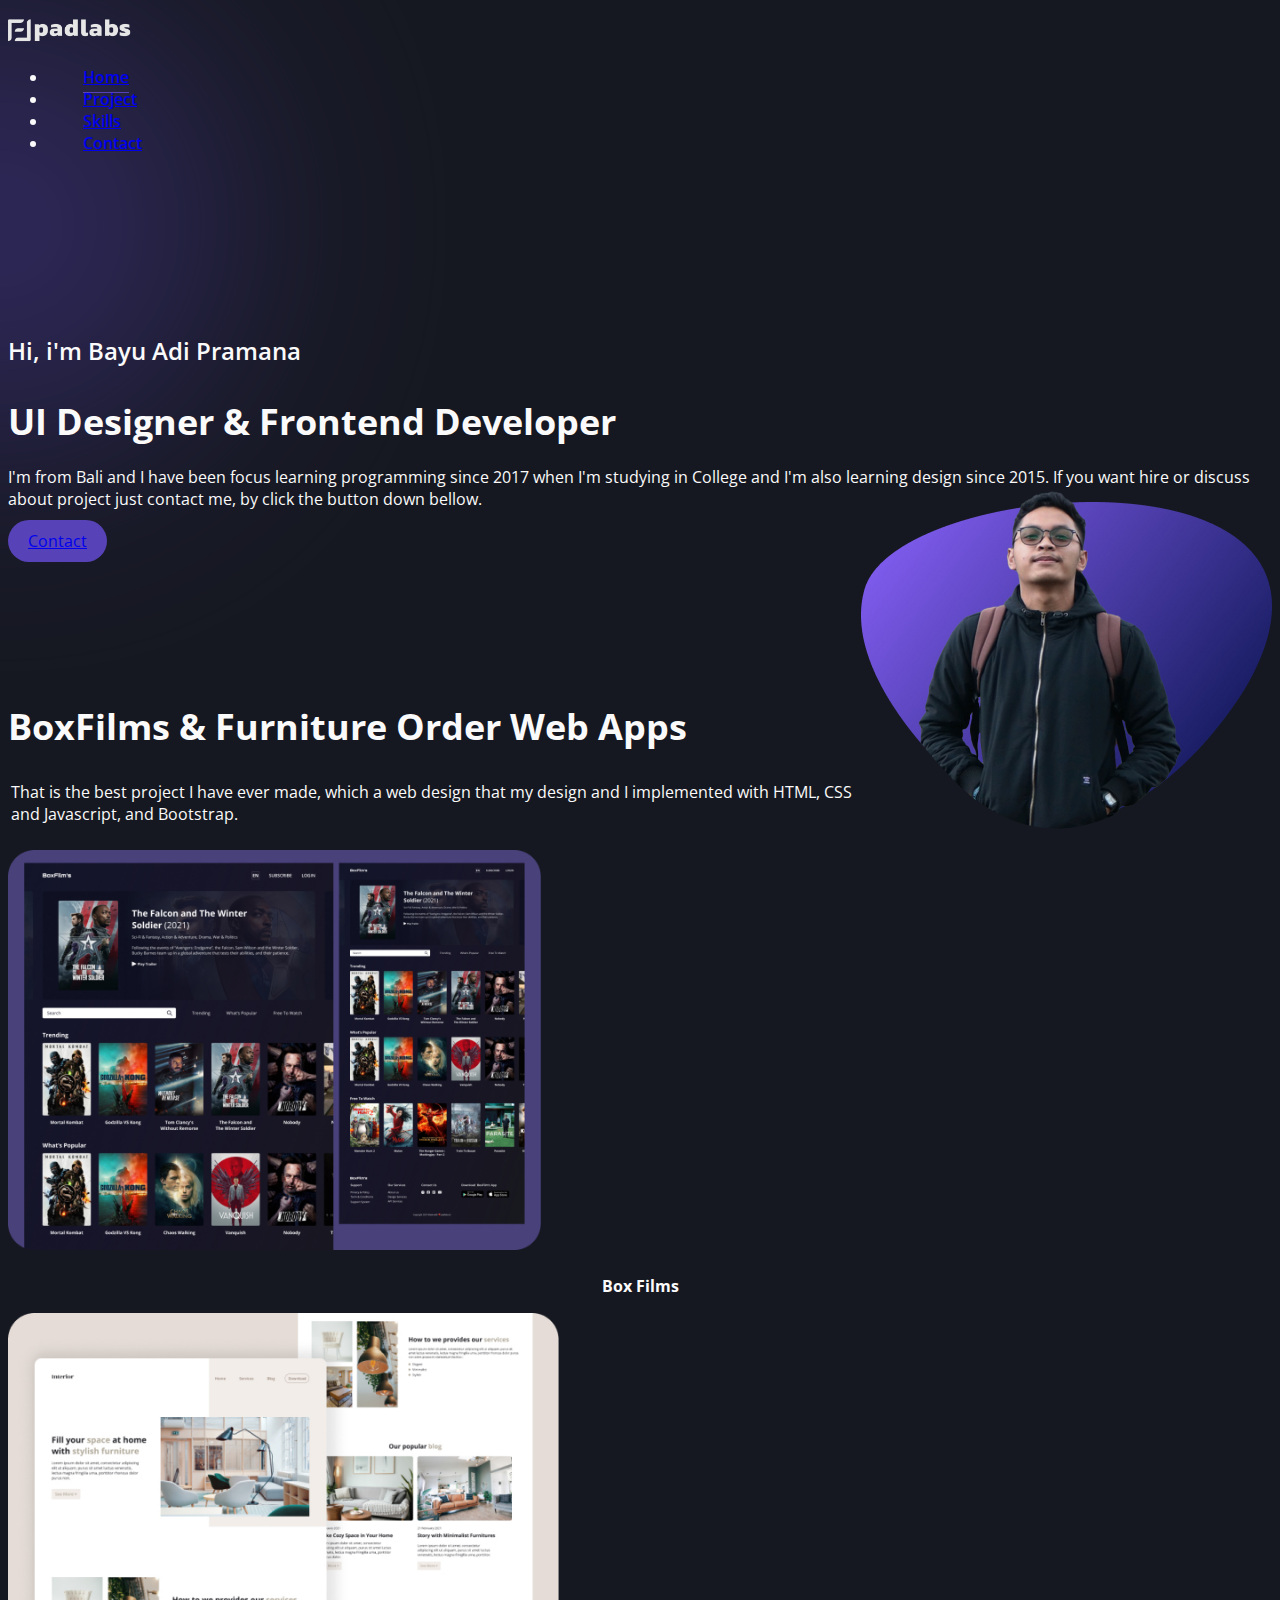
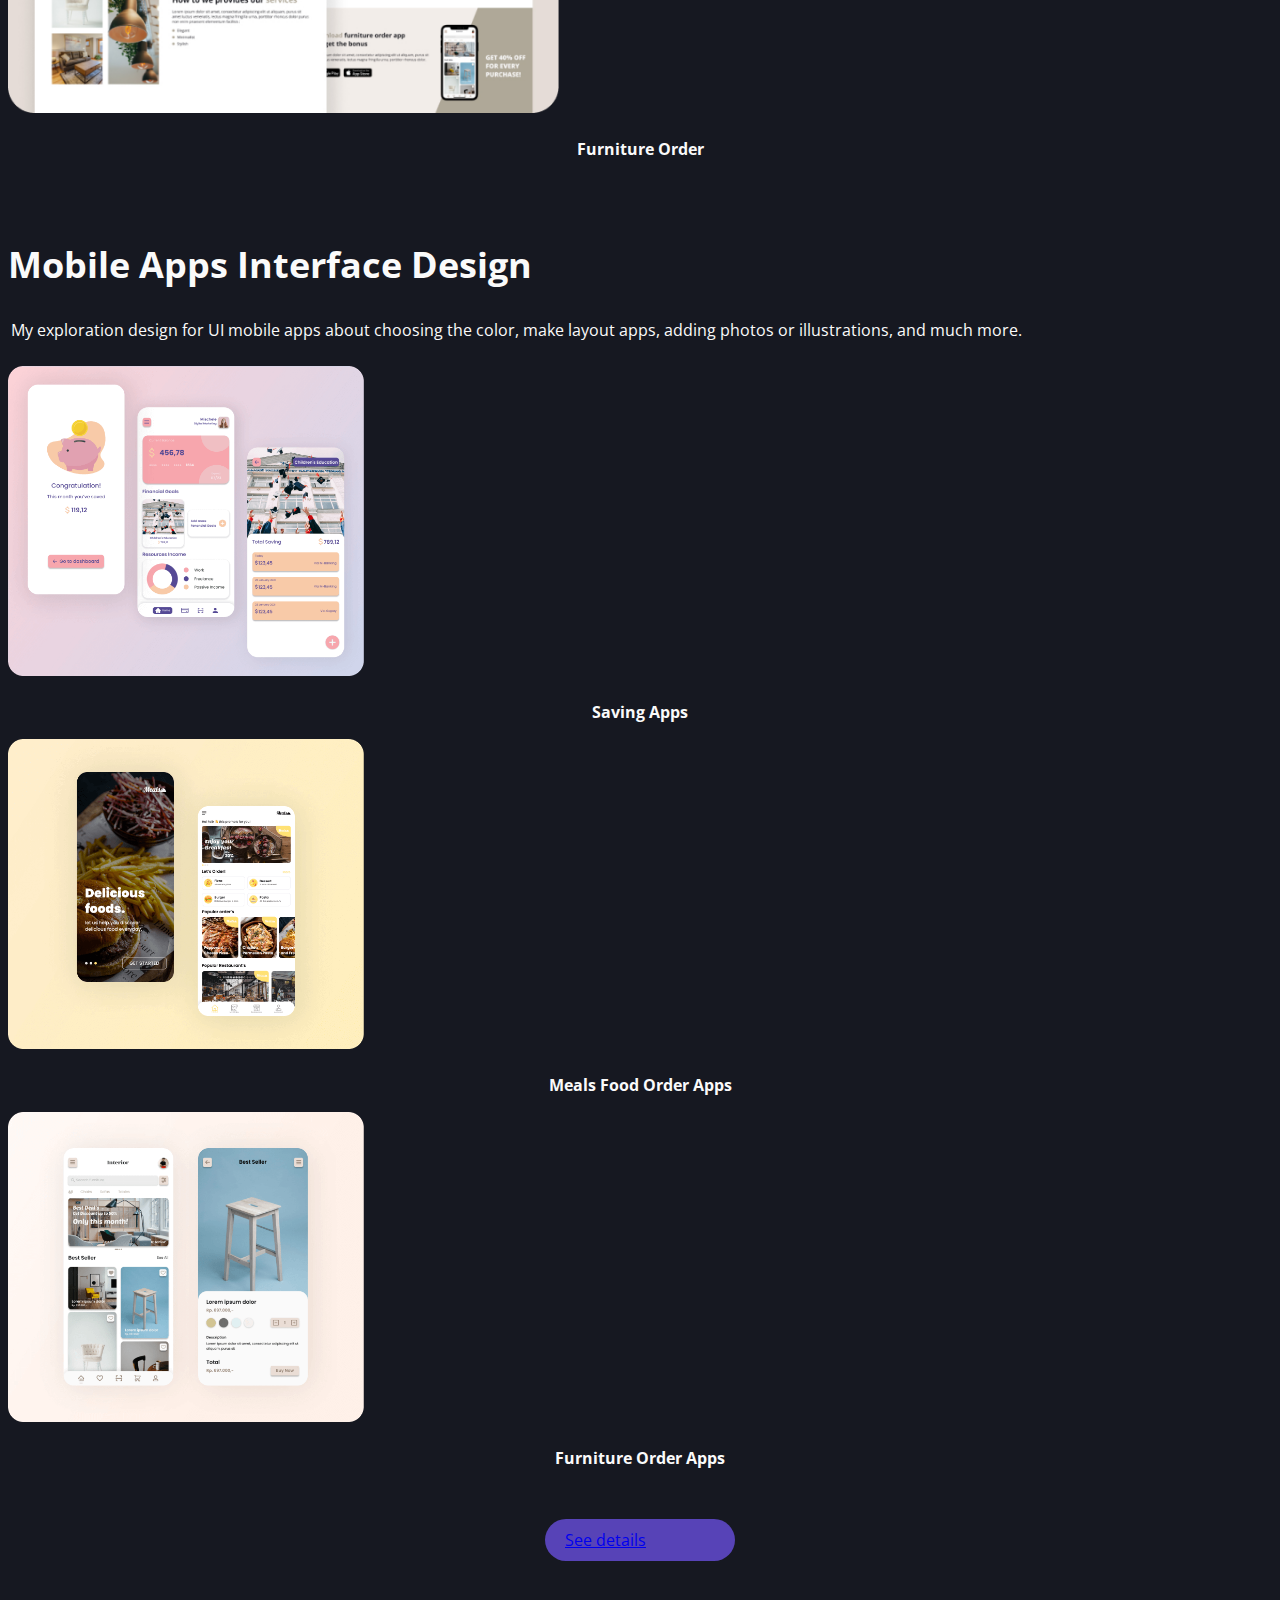
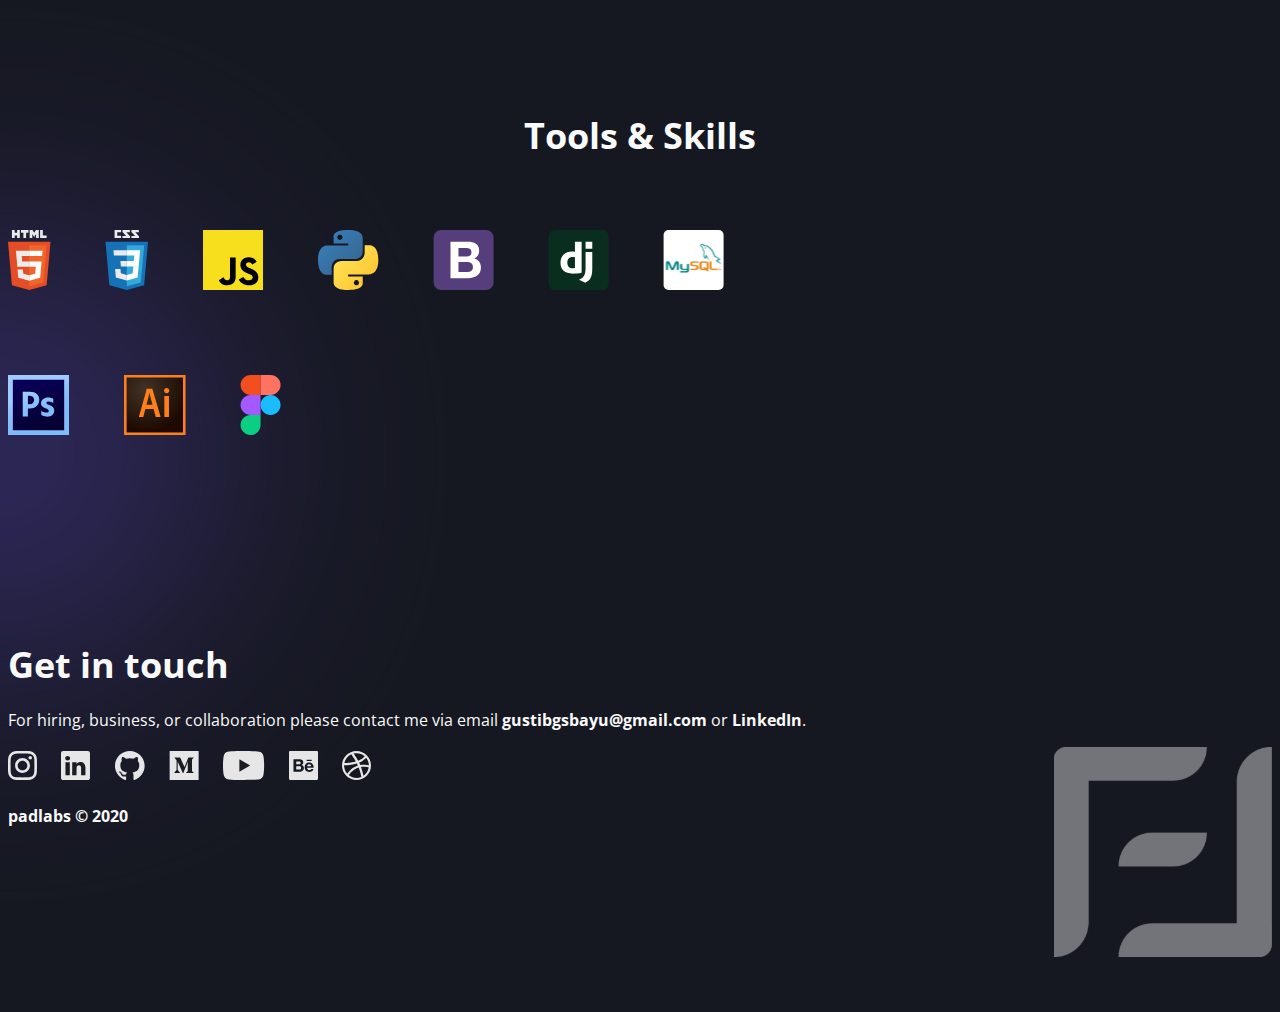
<file: index.html>
<!DOCTYPE html>
<html lang="en">
  <head>
    <!-- Required meta tags -->
    <meta charset="utf-8" />
    <meta name="viewport" content="width=device-width, initial-scale=1" />
    <link rel="shortcut icon" type="image/jpg" href="assets/favicon/logo.jpg" />
    <!-- Bootstrap CSS -->
    <link
      href="https://cdn.jsdelivr.net/npm/bootstrap@5.0.2/dist/css/bootstrap.min.css"
      rel="stylesheet"
      integrity="sha384-EVSTQN3/azprG1Anm3QDgpJLIm9Nao0Yz1ztcQTwFspd3yD65VohhpuuCOmLASjC"
      crossorigin="anonymous"
    />
    <!-- My css -->
    <link rel="stylesheet" href="./css/style.css" />

    <title>padlabs.id</title>
  </head>
  <body>
    <div class="blur"></div>
    <nav class="navbar navbar-expand-lg navbar-dark bg-transparent">
      <div class="container">
        <a class="navbar-brand" href="./"
          ><img
            class="logo img-fluid"
            src="./assets/logo/logopad.png"
            alt="logo"
        /></a>
        <div id="navbarNav">
          <ul class="navbar-nav ms-auto">
            <li class="nav-item">
              <a class="nav-link active" href="./">Home</a>
            </li>
            <li class="nav-item">
              <a class="nav-link" href="./project.html">Project</a>
            </li>
            <li class="nav-item">
              <a class="nav-link" href="./#skills">Skills</a>
            </li>
            <li class="nav-item">
              <a class="nav-link" href="./links.html">Contact</a>
            </li>
          </ul>
        </div>
        <div class="menu-toggle">
          <input type="checkbox" />
          <span></span>
          <span></span>
          <span></span>
        </div>
      </div>
    </nav>
    <div class="container">
      <div class="hero">
        <div class="row flex-column-reverse flex-md-row">
          <div class="col-md-7">
            <h4>Hi, i'm Bayu Adi Pramana</h4>
            <h2>UI Designer & Frontend Developer</h2>
            <p>
              I'm from Bali and I have been focus learning programming since
              2017 when I'm studying in College and I'm also learning design
              since 2015. If you want hire or discuss about project just contact
              me, by click the button down bellow.
            </p>
            <a
              href="mailto:gustibgsbayu@gmail.com"
              class="btn btn-primary contact"
              >Contact</a
            >
          </div>
          <div class="col-md-5">
            <img
              class="hero_img img-fluid"
              src="./assets/hero/hero-bayu.png"
              alt="hero"
            />
          </div>
        </div>
      </div>
      <div class="project" id="project">
        <h2 class="web-project">BoxFilms & Furniture Order Web Apps</h2>
        <p class="project-caption">
          That is the best project I have ever made, which a web design that my
          design and I implemented with HTML, CSS and Javascript, and Bootstrap.
        </p>
        <div class="row">
          <div class="col-md-6">
            <img
              class="boxfilms img-fluid"
              src="./assets/web/boxfilm-web.png"
              alt="boxfilms"
            />
            <p class="web-caption">Box Films</p>
          </div>
          <div class="col-md-6">
            <img
              class="furniture img-fluid"
              src="./assets/web/furniture-web.png"
              alt="furniture"
            />
            <p class="web-caption">Furniture Order</p>
          </div>
        </div>
        <!-- <div class="blur1"></div> -->
        <h2 class="mobile-project">Mobile Apps Interface Design</h2>
        <p class="project-caption">
          My exploration design for UI mobile apps about choosing the color,
          make layout apps, adding photos or illustrations, and much more.
        </p>
        <div class="row">
          <div class="col-md-4">
            <img
              class="saving img-fluid"
              src="./assets/app/saving-app.png"
              alt="saving-app"
            />
            <p class="app-caption">Saving Apps</p>
          </div>
          <div class="col-md-4">
            <img
              class="meals img-fluid"
              src="./assets/app/meals-app.png"
              alt="meals-app"
            />
            <p class="app-caption">Meals Food Order Apps</p>
          </div>
          <div class="col-md-4">
            <img
              class="furniture-app img-fluid"
              src="./assets/app/furniture-app.png"
              alt="furniture-app"
            />
            <p class="app-caption">Furniture Order Apps</p>
          </div>
        </div>
        <a href="https://dribbble.com/Bayuadi" class="btn btn-primary detail"
          >See details</a
        >
      </div>
      <div class="skills" id="skills">
        <h2 class="tools-skills">Tools & Skills</h2>
        <div class="blur2"></div>
        <div class="programming text-center">
          <img src="./assets/icon/html.svg" alt="html" />
          <img src="./assets/icon/css.svg" alt="css" />
          <img src="./assets/icon/javascript.svg" alt="javascript" />
          <img src="./assets/icon/python.svg" alt="python" />
          <img src="./assets/icon/bootstrap.svg" alt="bootstrap" />
          <img src="./assets/icon/django.svg" alt="django" />
          <img class="mysql" src="./assets/icon/mysql.svg" alt="mysql" />
        </div>
        <div class="tools text-center">
          <img src="./assets/icon/photoshop.svg" alt="photoshop" />
          <img src="./assets/icon/illustrator.svg" alt="illustrator" />
          <img class="figma" src="./assets/icon/figma.svg" alt="figma" />
        </div>
      </div>
      <div class="footer">
        <h2>Get in touch</h2>
        <p>
          For hiring, business, or collaboration please contact me via email
          <strong>gustibgsbayu@gmail.com</strong> or <strong>LinkedIn</strong>.
        </p>
        <div class="social-media">
          <a href="https://www.instagram.com/padlabs.id/"
            ><img src="./assets/icon/instagram.svg" alt="instagram"
          /></a>
          <a
            href="https://www.linkedin.com/in/i-gst-bgs-bayu-adi-pramana-068853198/"
            ><img src="./assets/icon/linkedin.svg" alt="linkedin"
          /></a>
          <a href="https://github.com/gustibagusbayu"
            ><img src="./assets/icon/github.svg" alt="github"
          /></a>
          <a href="https://gustibgsbayu.medium.com/"
            ><img src="./assets/icon/medium.svg" alt="medium"
          /></a>
          <a href="https://www.youtube.com/channel/UCKb4EYJ1qFr3PW0NEEwPkuQ"
            ><img src="./assets/icon/youtube.svg" alt="youtube"
          /></a>
          <a href="https://www.behance.net/gustibagusbayu"
            ><img src="./assets/icon/behance.svg" alt="behance"
          /></a>
          <a href="https://dribbble.com/Bayuadi"
            ><img src="./assets/icon/dribbble.svg" alt="dribbble"
          /></a>
        </div>
        <p><strong>padlabs &copy; 2020</strong></p>
        <div class="signed-logo">
          <img src="./assets/logo/logopad.svg" alt="logopad" />
        </div>
      </div>
    </div>

    <script
      src="https://cdn.jsdelivr.net/npm/bootstrap@5.0.2/dist/js/bootstrap.bundle.min.js"
      integrity="sha384-MrcW6ZMFYlzcLA8Nl+NtUVF0sA7MsXsP1UyJoMp4YLEuNSfAP+JcXn/tWtIaxVXM"
      crossorigin="anonymous"
    ></script>
    <script src="./js/script.js"></script>
  </body>
</html>
</file>
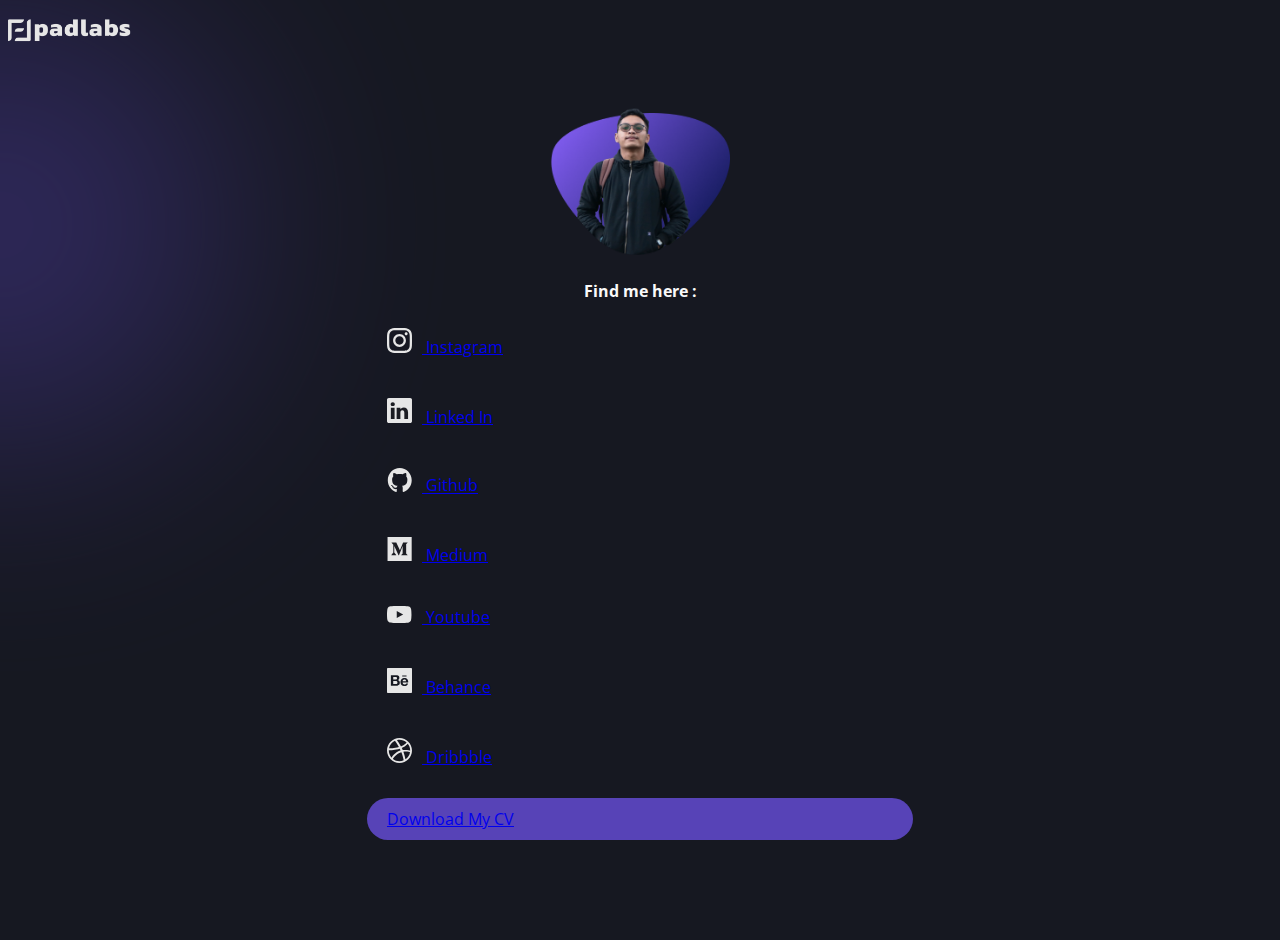
<file: links.html>
<!DOCTYPE html>
<html lang="en">
  <head>
    <meta charset="UTF-8" />
    <meta http-equiv="X-UA-Compatible" content="IE=edge" />
    <meta name="viewport" content="width=device-width, initial-scale=1.0" />
    <link rel="shortcut icon" type="image/jpg" href="assets/favicon/logo.jpg" />
    <!-- Bootstrap CSS -->
    <link
      href="https://cdn.jsdelivr.net/npm/bootstrap@5.0.2/dist/css/bootstrap.min.css"
      rel="stylesheet"
      integrity="sha384-EVSTQN3/azprG1Anm3QDgpJLIm9Nao0Yz1ztcQTwFspd3yD65VohhpuuCOmLASjC"
      crossorigin="anonymous"
    />
    <!-- My css -->
    <link rel="stylesheet" href="./css/style.css" />
    <title>Contact</title>
  </head>
  <body>
    <div class="blur"></div>
    <nav class="navbar navbar-expand-lg navbar-dark bg-transparent">
      <div class="container">
        <a class="navbar-brand" href="./"
          ><img
            class="logo img-fluid"
            src="./assets/logo/logopad.png"
            alt="logo"
        /></a>
      </div>
    </nav>
    <div class="container">
      <div class="hero-section">
        <img class="hero" src="./assets/hero/hero-bayu.png" alt="hero" />
        <p>Find me here :</p>
      </div>
      <div class="link-section">
        <a
          href="https://www.instagram.com/padlabs.id/"
          class="btn btn-primary btn-contact"
          ><img src="./assets/icon/instagram.svg" alt="instagram" />
          Instagram</a
        >
        <a
          href="https://www.linkedin.com/in/i-gst-bgs-bayu-adi-pramana-068853198/"
          class="btn btn-primary btn-contact"
          ><img src="./assets/icon/linkedin.svg" alt="linkedin.svg" /> Linked
          In</a
        >
        <a
          href="https://github.com/gustibagusbayu"
          class="btn btn-primary btn-contact"
          ><img src="./assets/icon/github.svg" alt="github.svg" /> Github</a
        >
        <a
          href="https://gustibgsbayu.medium.com/"
          class="btn btn-primary btn-contact"
          ><img src="./assets/icon/medium.svg" alt="medium.svg" /> Medium</a
        >
        <a
          href="https://www.youtube.com/channel/UCKb4EYJ1qFr3PW0NEEwPkuQ"
          class="btn btn-primary btn-contact"
          ><img src="./assets/icon/youtube.svg" alt="youtube.svg" /> Youtube</a
        >
        <a
          href="https://www.behance.net/gustibagusbayu"
          class="btn btn-primary btn-contact"
          ><img src="./assets/icon/behance.svg" alt="behance.svg" /> Behance</a
        >
        <a
          href="https://dribbble.com/Bayuadi"
          class="btn btn-primary btn-contact"
          ><img src="./assets/icon/dribbble.svg" alt="dribbble.svg" />
          Dribbble</a
        >
        <a
          href="https://drive.google.com/file/d/1zjfN8CWEmmOXjWH1-OYTfxAbwXT32Mb1/view?usp=sharing"
          class="btn btn-primary btn-resume"
          >Download My CV</a
        >
      </div>
    </div>

    <script
      src="https://cdn.jsdelivr.net/npm/bootstrap@5.0.2/dist/js/bootstrap.bundle.min.js"
      integrity="sha384-MrcW6ZMFYlzcLA8Nl+NtUVF0sA7MsXsP1UyJoMp4YLEuNSfAP+JcXn/tWtIaxVXM"
      crossorigin="anonymous"
    ></script>
  </body>
</html>
</file>
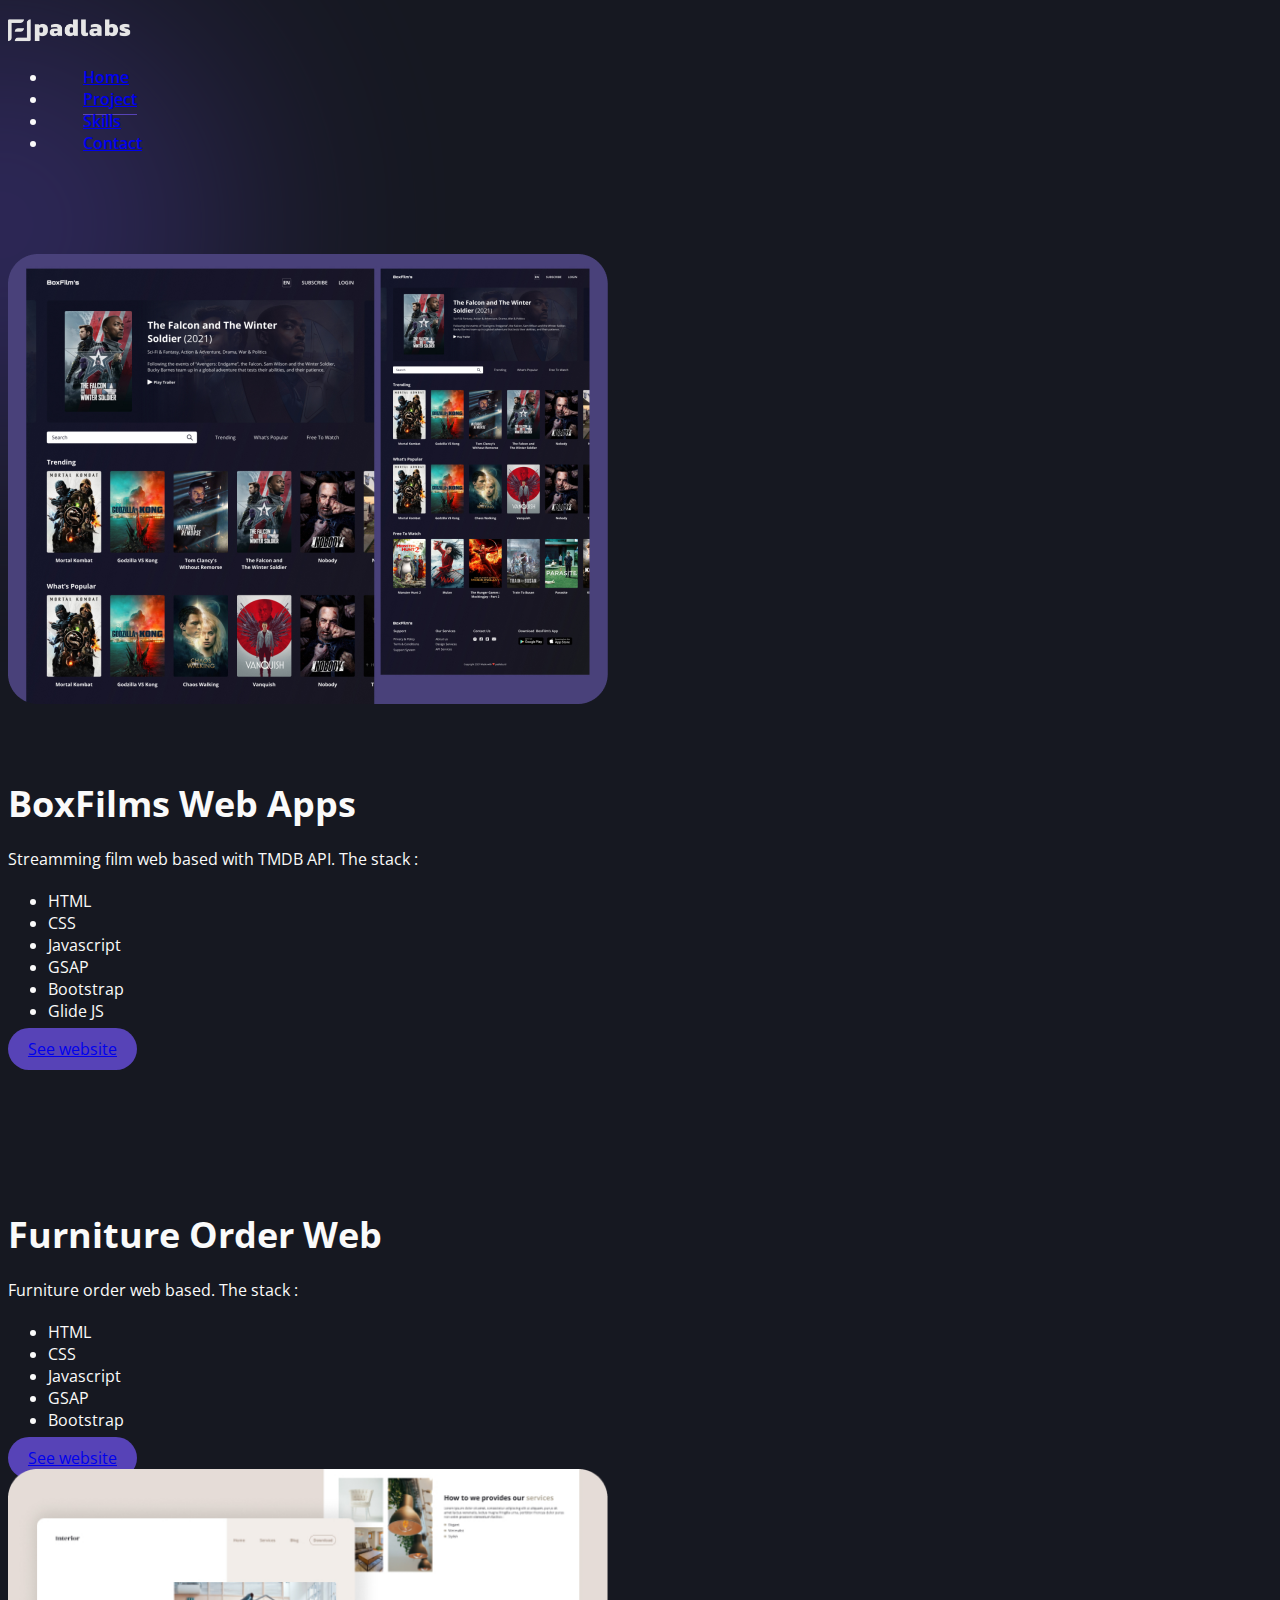
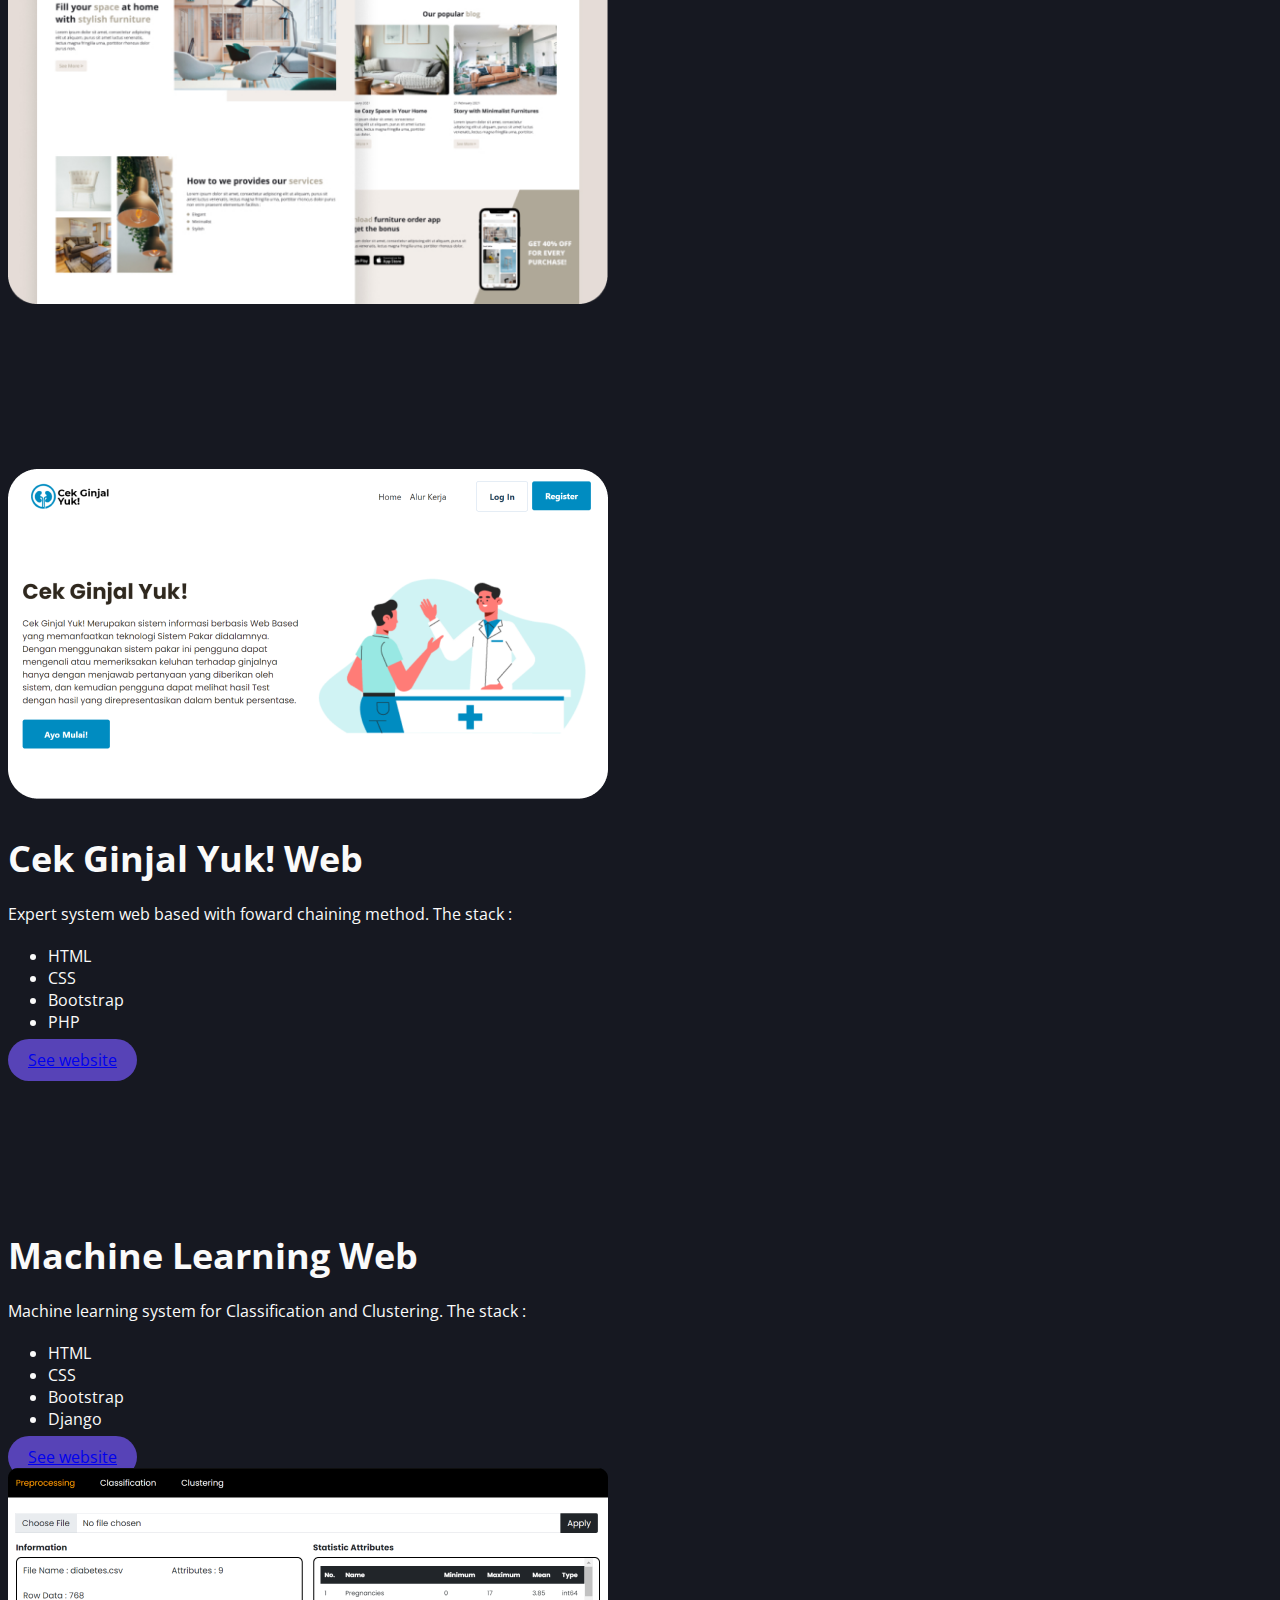
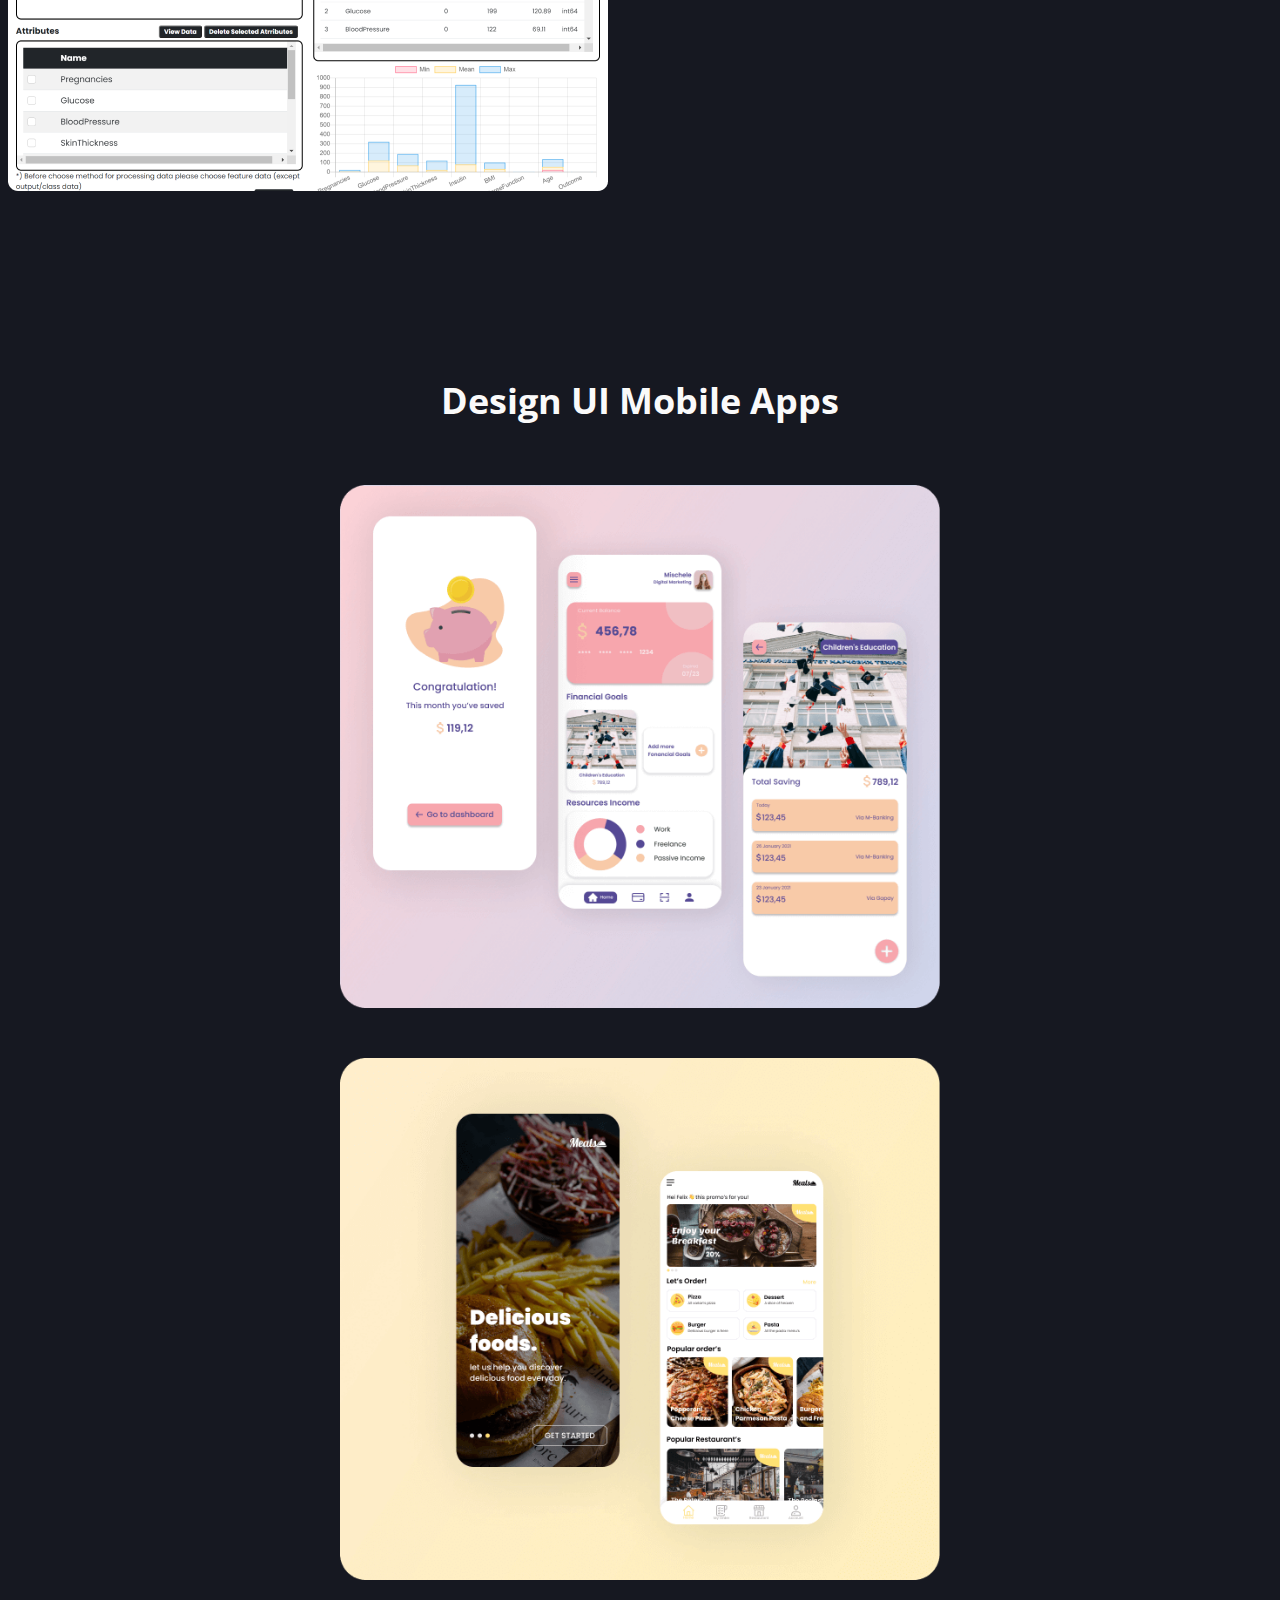
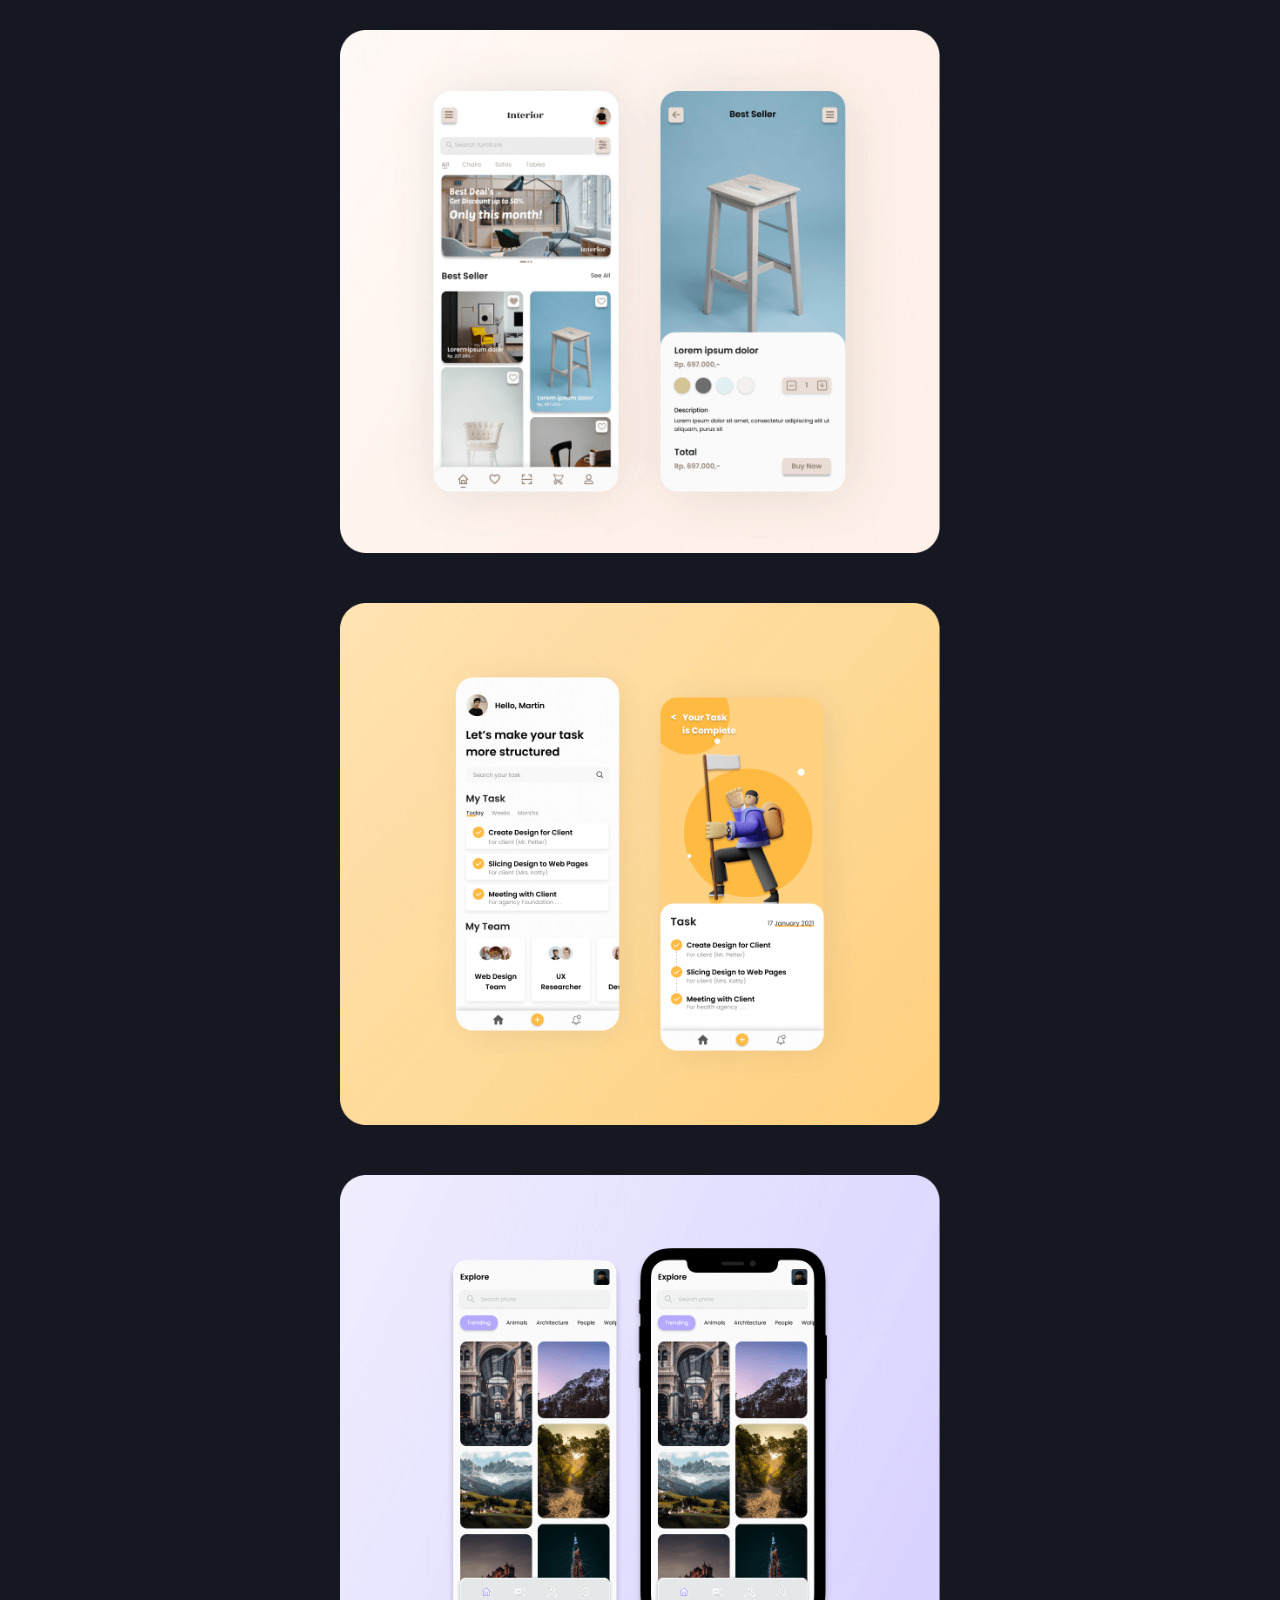
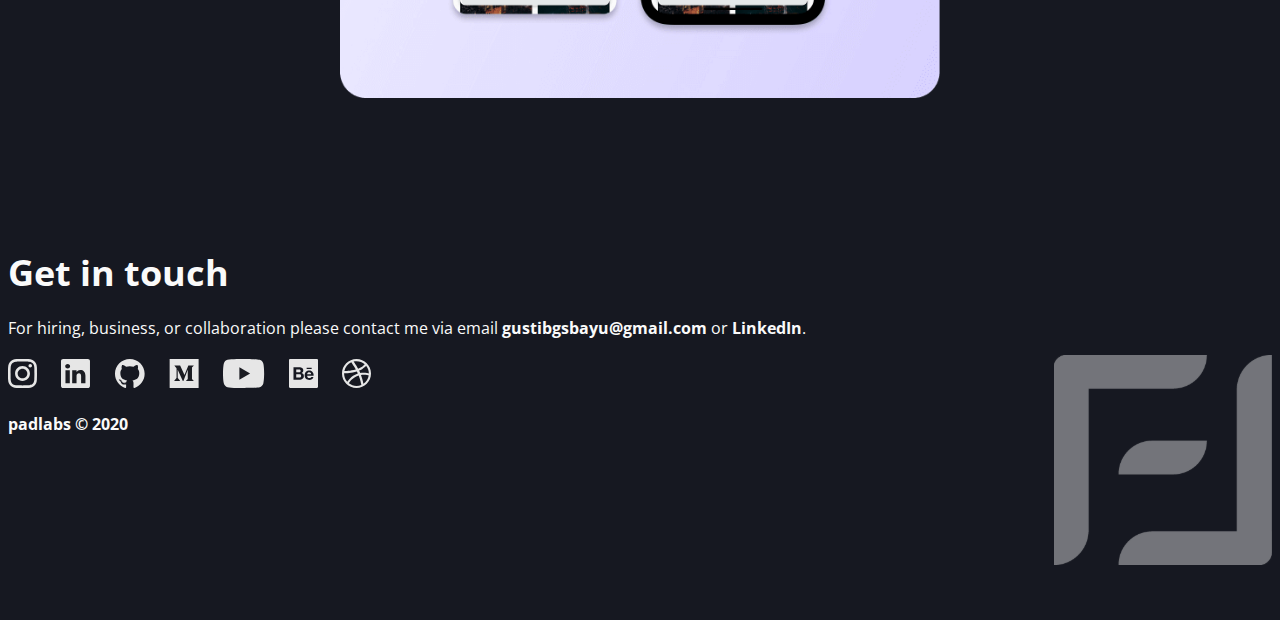
<file: project.html>
<!DOCTYPE html>
<html lang="en">
  <head>
    <meta charset="UTF-8" />
    <meta http-equiv="X-UA-Compatible" content="IE=edge" />
    <meta name="viewport" content="width=device-width, initial-scale=1.0" />
    <link rel="shortcut icon" type="image/jpg" href="assets/favicon/logo.jpg" />
    <!-- Bootstrap CSS -->
    <link
      href="https://cdn.jsdelivr.net/npm/bootstrap@5.0.2/dist/css/bootstrap.min.css"
      rel="stylesheet"
      integrity="sha384-EVSTQN3/azprG1Anm3QDgpJLIm9Nao0Yz1ztcQTwFspd3yD65VohhpuuCOmLASjC"
      crossorigin="anonymous"
    />
    <!-- My css -->
    <link rel="stylesheet" href="./css/style.css" />
    <title>My Project</title>
  </head>
  <body>
    <div class="blur"></div>
    <nav class="navbar navbar-expand-lg navbar-dark bg-transparent">
      <div class="container">
        <a class="navbar-brand" href="./"
          ><img
            class="logo img-fluid"
            src="./assets/logo/logopad.png"
            alt="logo"
        /></a>
        <div id="navbarNav">
          <ul class="navbar-nav ms-auto">
            <li class="nav-item">
              <a class="nav-link" href="./">Home</a>
            </li>
            <li class="nav-item">
              <a class="nav-link active" href="./project.html">Project</a>
            </li>
            <li class="nav-item">
              <a class="nav-link" href="./#skills">Skills</a>
            </li>
            <li class="nav-item">
              <a class="nav-link" href="./links.html">Contact</a>
            </li>
          </ul>
        </div>
        <div class="menu-toggle">
          <input type="checkbox" />
          <span></span>
          <span></span>
          <span></span>
        </div>
      </div>
    </nav>
    <div class="container">
      <div class="row boxfilms-web">
        <div class="col-md-7">
          <img
            class="img-fluid"
            src="./assets/web/boxfilm-web.png"
            alt="boxfilm-web"
          />
        </div>
        <div class="col-md-5 boxfilms-caption">
          <h2>BoxFilms Web Apps</h2>
          <p>Streamming film web based with TMDB API. The stack :</p>
          <ul>
            <li>HTML</li>
            <li>CSS</li>
            <li>Javascript</li>
            <li>GSAP</li>
            <li>Bootstrap</li>
            <li>Glide JS</li>
          </ul>
          <a
            href="https://gustibagusbayu.github.io/boxfilms/"
            class="btn btn-primary btn-web"
            >See website</a
          >
        </div>
      </div>
      <div class="row furnitureOrder-web flex-column-reverse flex-md-row">
        <div class="col-md-5 furnitureOrder-caption">
          <h2>Furniture Order Web</h2>
          <p>Furniture order web based. The stack :</p>
          <ul>
            <li>HTML</li>
            <li>CSS</li>
            <li>Javascript</li>
            <li>GSAP</li>
            <li>Bootstrap</li>
          </ul>
          <a
            href="https://gustibagusbayu.github.io/Furniture-order-websites/"
            class="btn btn-primary btn-web"
            >See website</a
          >
        </div>
        <div class="col-md-7">
          <img
            class="img-fluid"
            src="./assets/web/furniture-web.png"
            alt="furniture-web"
          />
        </div>
      </div>
      <div class="row cekginjal-web">
        <div class="col-md-7">
          <img
            class="img-fluid"
            src="./assets/web/cekginjal-web.png"
            alt="cekginjal-web"
          />
        </div>
        <div class="col-md-5 cekginjal-caption">
          <h2>Cek Ginjal Yuk! Web</h2>
          <p>
            Expert system web based with foward chaining method. The stack :
          </p>
          <ul>
            <li>HTML</li>
            <li>CSS</li>
            <li>Bootstrap</li>
            <li>PHP</li>
          </ul>
          <a
            href="https://github.com/gustibagusbayu/Expert-System-Foward-Chaining"
            class="btn btn-primary btn-web"
            >See website</a
          >
        </div>
      </div>
      <div class="row machineLearning-web flex-column-reverse flex-md-row">
        <div class="col-md-5 machineLearning-caption">
          <h2>Machine Learning Web</h2>
          <p>
            Machine learning system for Classification and Clustering. The stack
            :
          </p>
          <ul>
            <li>HTML</li>
            <li>CSS</li>
            <li>Bootstrap</li>
            <li>Django</li>
          </ul>
          <a
            href="https://github.com/gustibagusbayu/Django_appML"
            class="btn btn-primary btn-web"
            >See website</a
          >
        </div>
        <div class="col-md-7">
          <img
            class="img-fluid"
            src="./assets/web/machine-learning-web.png"
            alt="machine-learning-web"
          />
        </div>
      </div>
      <div class="design-apps">
        <h2>Design UI Mobile Apps</h2>
        <img
          class="img-fluid"
          src="./assets/app/saving-app.png"
          alt="saving-app"
        />
        <img
          class="img-fluid"
          src="./assets/app/meals-app.png"
          alt="meals-app"
        />
        <img
          class="img-fluid"
          src="./assets/app/furniture-app.png"
          alt="furniture-app"
        />
        <img class="img-fluid" src="./assets/app/task-app.png" alt="task-app" />
        <img
          class="img-fluid"
          src="./assets/app/photo-app.png"
          alt="photo-app"
        />
      </div>
      <div class="footer">
        <h2>Get in touch</h2>
        <p>
          For hiring, business, or collaboration please contact me via email
          <strong>gustibgsbayu@gmail.com</strong> or <strong>LinkedIn</strong>.
        </p>
        <div class="social-media">
          <a href="https://www.instagram.com/padlabs.id/"
            ><img src="./assets/icon/instagram.svg" alt="instagram"
          /></a>
          <a
            href="https://www.linkedin.com/in/i-gst-bgs-bayu-adi-pramana-068853198/"
            ><img src="./assets/icon/linkedin.svg" alt="linkedin"
          /></a>
          <a href="https://github.com/gustibagusbayu"
            ><img src="./assets/icon/github.svg" alt="github"
          /></a>
          <a href="https://gustibgsbayu.medium.com/"
            ><img src="./assets/icon/medium.svg" alt="medium"
          /></a>
          <a href="https://www.youtube.com/channel/UCKb4EYJ1qFr3PW0NEEwPkuQ"
            ><img src="./assets/icon/youtube.svg" alt="youtube"
          /></a>
          <a href="https://www.behance.net/gustibagusbayu"
            ><img src="./assets/icon/behance.svg" alt="behance"
          /></a>
          <a href="https://dribbble.com/Bayuadi"
            ><img src="./assets/icon/dribbble.svg" alt="dribbble"
          /></a>
        </div>
        <p><strong>padlabs &copy; 2020</strong></p>
        <div class="signed-logo">
          <img src="./assets/logo/logopad.svg" alt="logopad" />
        </div>
      </div>
    </div>

    <script
      src="https://cdn.jsdelivr.net/npm/bootstrap@5.0.2/dist/js/bootstrap.bundle.min.js"
      integrity="sha384-MrcW6ZMFYlzcLA8Nl+NtUVF0sA7MsXsP1UyJoMp4YLEuNSfAP+JcXn/tWtIaxVXM"
      crossorigin="anonymous"
    ></script>
    <script src="./js/script.js"></script>
  </body>
</html>
</file>
<file: css/style.css>
@import url("https://fonts.googleapis.com/css2?family=Open+Sans:wght@400;600;700&display=swap");
body {
  background: #161821;
  color: #fafafa;
  font-family: "Open Sans", sans-serif;
  overflow-x: hidden;
}
html {
  scroll-behavior: smooth;
}
.blur {
  position: absolute;
  height: 450px;
  width: 450px;
  left: -225px;
  top: 0;
  z-index: -1;
  background-color: #5743b7;
  filter: blur(120px);
  border-radius: 600px;
  opacity: 0.4;
}
/* nav */
.navbar {
  margin-top: 15px;
}
.logo {
  max-height: 30px;
}
.navbar .nav-item .nav-link {
  font-weight: 600;
  margin-left: 35px;
  padding: 5px 0;
  position: relative;
}
.navbar .nav-item .nav-link::before {
  content: "";
  position: absolute;
  left: 0;
  right: 0;
  bottom: 0;
  height: 1px;
  background-color: #5743b7;
  transition: all 0.5s ease;
  transform: scale(0);
}
.navbar .nav-item .nav-link.active::before,
.navbar .nav-item .nav-link:hover::before {
  color: #5743b7;
  transform: scale(1);
}

/* menu hamburger */
.menu-toggle {
  display: none;
  flex-direction: column;
  height: 20px;
  justify-content: space-between;
  position: relative;
  z-index: 1;
}
.menu-toggle span {
  display: block;
  width: 28px;
  height: 3px;
  background-color: #fafafa;
  border-radius: 3px;
  transition: all 0.5s;
}
.menu-toggle input {
  position: fixed;
  display: block;
  width: 40px;
  height: 28px;
  right: 6px;
  top: 13px;
  opacity: 0;
  cursor: pointer;
  z-index: 3;
}

/* animasi hamburger */
.menu-toggle span:nth-child(2) {
  transform-origin: 0 0;
}
.menu-toggle span:nth-child(4) {
  transform-origin: 0 100%;
}
.menu-toggle input:checked ~ span:nth-child(2) {
  transform: rotate(45deg) translate(4px, -9px);
  position: fixed;
}
.menu-toggle input:checked ~ span:nth-child(4) {
  transform: rotate(-45deg) translate(-3px, 15px);
  position: fixed;
}
.menu-toggle input:checked ~ span:nth-child(3) {
  transform: scale(0);
  opacity: 0;
}

/* hero */
.hero {
  margin-top: 180px;
}
.hero h4 {
  font-weight: 600;
  font-size: 24px;
  margin-bottom: 0px;
}
.hero h2 {
  font-weight: 700;
  font-size: 36px;
  margin-bottom: 20px;
}
.hero p {
  font-size: 16px;
  margin-bottom: 20px;
}
.hero .contact {
  background: #5743b7;
  border: #5743b7;
  padding: 10px 20px;
  border-radius: 200px;
  width: 120px;
}
.hero .contact:hover {
  background: #4027c0;
}
.hero .hero_img {
  margin-top: -80px;
  float: right;
  animation: bounceTop 5s ease infinite;
}
@keyframes bounceTop {
  0%,
  100% {
    transform: translateY(-20px);
  }
  50% {
    transform: translateY(0px);
  }
}

/* project */
.project {
  margin-top: 150px;
}
.project h2 {
  font-weight: 700;
  font-size: 36px;
}
.project .project-caption {
  font-size: 16px;
  margin-left: 3px;
  margin-bottom: 25px;
}
.project .boxfilms,
.project .furniture {
  max-height: 400px;
}
.project .web-caption,
.project .app-caption {
  margin-top: 20px;
  text-align: center;
  font-weight: 700;
}
.mobile-project {
  margin-top: 80px;
}
.saving,
.meals,
.furniture-app {
  max-height: 310px;
}
.blur1 {
  position: absolute;
  height: 350px;
  width: 350px;
  right: 0px;
  z-index: -1;
  background-color: #5743b7;
  filter: blur(120px);
  border-radius: 600px;
  opacity: 0.4;
}
.project .detail {
  background: #5743b7;
  border: #5743b7;
  padding: 10px 20px;
  border-radius: 200px;
  width: 150px;
  display: block;
  margin: 50px auto;
}
.project .detail:hover {
  background: #4027c0;
}

/* skills and tools */
.skills {
  margin-top: 150px;
}
.skills h2 {
  font-weight: 700;
  font-size: 36px;
  text-align: center;
  margin-bottom: 70px;
}
.programming img {
  padding-right: 50px;
  margin-bottom: 80px;
}
.programming .mysql {
  padding-right: 0;
}
.tools img {
  padding-right: 50px;
  margin-bottom: 50px;
}
.tools .figma {
  padding-right: 0;
}
.blur2 {
  position: absolute;
  height: 450px;
  width: 450px;
  left: -225px;
  z-index: -1;
  background-color: #5743b7;
  filter: blur(120px);
  border-radius: 600px;
  opacity: 0.4;
}

/* footer */
.footer {
  margin-top: 150px;
}
.footer h2 {
  font-weight: 700;
  font-size: 36px;
  margin-bottom: 20px;
}
.footer p {
  margin-bottom: 20px;
  font-size: 16px;
}
.footer .social-media {
  margin-bottom: 20px;
}
.footer .social-media img {
  padding-right: 20px;
}
.footer .signed-logo {
  margin-top: -100px;
  float: right;
  margin-bottom: 50px;
}

@media (max-width: 576px) {
  .navbar {
    margin-top: 0 !important;
  }
  .navbar .navbar-nav {
    width: 60%;
    position: fixed;
    flex-direction: column;
    height: 100vh;
    top: 0;
    bottom: 0;
    right: 0;
    background: #161821;
    align-items: center;
    padding-top: 100px;
    z-index: 1;
    display: none;
    transition: all 0.5s;
  }
  .navbar .navbar-nav.slide {
    display: flex;
  }
  .navbar .nav-item .nav-link {
    padding-top: 50px;
    margin-left: 0;
    z-index: 1;
  }
  .menu-toggle {
    display: flex;
  }
  .hero {
    margin-top: 60px;
  }
  .hero .hero_img {
    float: none;
    display: block;
    margin: 20px auto;
    max-width: 300px;
  }
  .hero h4,
  .hero h2,
  .hero p {
    text-align: center;
  }
  .hero h2 {
    font-size: 30px;
  }
  .hero h4 {
    font-size: 20px;
  }
  .hero .contact {
    display: block;
    margin: 5px auto;
  }
  .project h2,
  .project p {
    text-align: center;
  }
  .project h2 {
    font-size: 30px;
  }
  .mobile-project {
    margin-top: 50px;
  }
  .saving,
  .meals,
  .furniture-app {
    display: block;
    margin: 5px auto;
  }
  .skills h2 {
    margin-bottom: 50px;
    font-size: 30px;
  }
  .programming img,
  .tools img {
    max-height: 30px !important;
    padding-right: 10px !important;
  }
  .programming img {
    margin-bottom: 35px;
  }
  .project .detail {
    margin-top: 25px;
  }
  .footer {
    margin-top: 80px;
  }
  .footer h2 {
    font-size: 30px;
    margin-bottom: 10px;
  }
  .footer p {
    font-size: 12px;
    margin-bottom: 10px;
  }
  .social-media img {
    max-height: 20px;
    padding-right: 10px !important;
  }
  .footer .signed-logo {
    float: right;
    margin-bottom: 320px;
  }
  .signed-logo img {
    margin-top: 25px;
    max-height: 80px;
    opacity: 0.4;
  }
}
@media (max-width: 768px) {
  .navbar-nav {
    flex-direction: unset;
  }
  .footer .signed-logo {
    float: right;
    margin-bottom: 60px;
  }
  body h2 {
    font-size: 30px !important;
  }
  .hero h4 {
    font-size: 20px;
  }
  .hero .hero_img {
    margin-top: 20px;
  }
  .programming img,
  .tools img {
    max-height: 50px;
    padding-right: 25px;
  }
}

/* links */
.hero-section .hero {
  max-width: 180px;
  display: block;
  margin: 50px auto;
  margin-bottom: 30px;
}
.hero-section p {
  margin-top: -5px;
  text-align: center;
  font-weight: 700;
}
.link-section .btn-contact {
  width: 506px;
  display: block;
  margin: 5px auto;
  border-color: #5743b7;
  border-width: 1px;
  background-color: transparent;
  padding: 10px 20px;
  border-radius: 200px;
  margin-bottom: 20px;
}
.link-section .btn-resume {
  width: 506px;
  display: block;
  margin: 5px auto;
  border-color: #5743b7;
  border-width: 1px;
  background-color: #5743b7;
  padding: 10px 20px;
  border-radius: 200px;
  margin-bottom: 100px;
}
.link-section img {
  max-width: 25px;
  margin-right: 10px;
}
.link-section .btn-contact:hover {
  background-color: #5743b7;
}
.link-section .btn-resume:hover {
  background-color: #4027c0;
}

@media (max-width: 576px) {
  .link-section .btn-contact {
    width: 206px;
    font-size: 12px;
  }
  .link-section .btn-resume {
    width: 206px;
    margin-bottom: 120px;
    font-size: 12px;
  }
  .link-section img {
    max-width: 15px;
  }
}
@media (max-width: 768px) {
  .link-section .btn-resume {
    margin-bottom: 100px;
  }
}

/* project */
.boxfilms-web {
  margin-top: 100px;
}
.boxfilms-web img {
  width: 600px;
}
.boxfilms-web .btn-web {
  width: 140px !important;
  background: #5743b7;
  border: #5743b7;
  padding: 10px 20px;
  border-radius: 200px;
  width: 120px;
}
.boxfilms-web .btn-web:hover {
  background: #4027c0;
}
.boxfilms-caption {
  margin-top: 70px;
}
.boxfilms-web h2 {
  font-weight: 700;
  font-size: 36px;
  margin-bottom: 20px;
}
.boxfilms-web p {
  font-size: 16px;
  margin-bottom: 20px;
}
.furnitureOrder-web {
  margin-top: 150px;
}
.furnitureOrder-web img {
  width: 600px;
}
.furnitureOrder-web .btn-web {
  width: 140px !important;
  background: #5743b7;
  border: #5743b7;
  padding: 10px 20px;
  border-radius: 200px;
  width: 120px;
}
.furnitureOrder-web .btn-web:hover {
  background: #4027c0;
}
.furnitureOrder-caption {
  margin-top: 70px;
}
.furnitureOrder-web h2 {
  font-weight: 700;
  font-size: 36px;
  margin-bottom: 20px;
}
.furnitureOrder-web p {
  font-size: 16px;
  margin-bottom: 20px;
}
.cekginjal-web {
  margin-top: 160px;
}
.cekginjal-web img {
  width: 600px;
}
.cekginjal-web .btn-web {
  width: 140px !important;
  background: #5743b7;
  border: #5743b7;
  padding: 10px 20px;
  border-radius: 200px;
  width: 120px;
}
.cekginjal-web .btn-web:hover {
  background: #4027c0;
}
.cekginjal-caption {
  margin-top: 30px;
}
.cekginjal-web h2 {
  font-weight: 700;
  font-size: 36px;
  margin-bottom: 20px;
}
.cekginjal-web p {
  font-size: 16px;
  margin-bottom: 20px;
}
.machineLearning-web {
  margin-top: 160px;
}
.machineLearning-web img {
  width: 600px;
}
.machineLearning-web .btn-web {
  width: 140px !important;
  background: #5743b7;
  border: #5743b7;
  padding: 10px 20px;
  border-radius: 200px;
  width: 120px;
}
.machineLearning-web .btn-web:hover {
  background: #4027c0;
}
.machineLearning-caption {
  margin-top: 20px;
}
.machineLearning-web h2 {
  font-weight: 700;
  font-size: 36px;
  margin-bottom: 20px;
}
.machineLearning-web p {
  font-size: 16px;
  margin-bottom: 20px;
}
.design-apps {
  margin-top: 180px;
}
.design-apps h2 {
  text-align: center;
  font-weight: 700;
  font-size: 36px;
  margin-bottom: 60px;
}
.design-apps img {
  display: block;
  margin: 50px auto;
  width: 600px;
}

@media (max-width: 576px) {
  .boxfilms-caption {
    margin-top: 20px;
  }
  .furnitureOrder-web {
    margin-top: 100px;
  }
  .furnitureOrder-caption {
    margin-top: 20px;
  }
  .cekginjal-web {
    margin-top: 100px;
  }
  .machineLearning-web {
    margin-top: 100px;
  }
  .design-apps {
    margin-top: 120px;
  }
}
</file>
